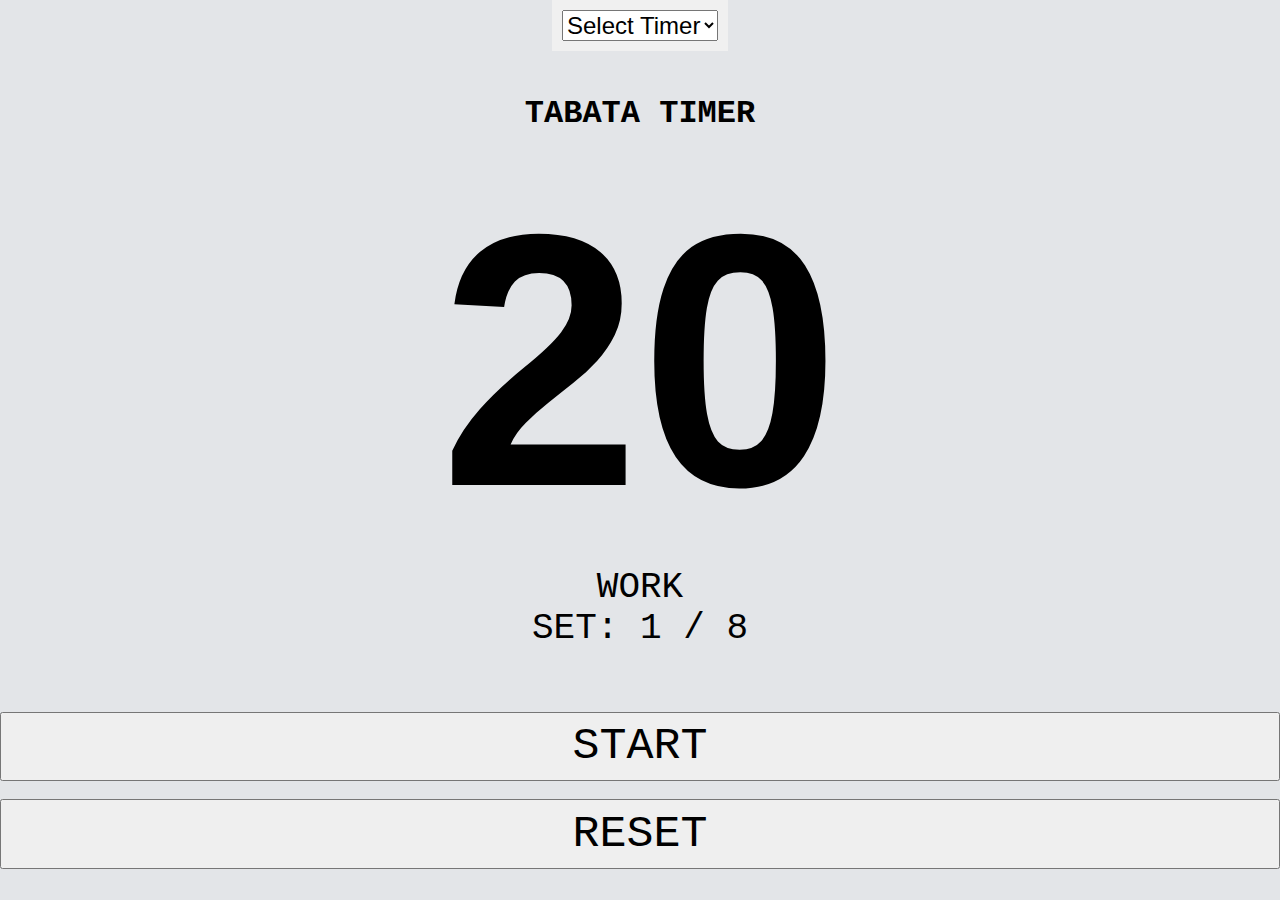
<file: index.html>
<!DOCTYPE html PUBLIC "-//W3C//DTD HTML 4.01//EN" "http://www.w3.org/TR/html4/strict.dtd">
<html>
<head>
  <meta http-equiv="Content-Type" content="text/html; charset=utf-8">
  <meta http-equiv="Content-Style-Type" content="text/css">
  <title>Tabata Timer</title>
  <link rel="stylesheet" href="style.css">
  <meta name="Generator" content="Cocoa HTML Writer">
  <meta name="CocoaVersion" content="2575.2">
  <style type="text/css">
    p.p2 {margin: 0.0px 0.0px 0.0px 0.0px; font: 12.0px Times; -webkit-text-stroke: #000000}
    p.p3 {margin: 0.0px 0.0px 0.0px 0.0px; font: 11.0px 'Helvetica Neue'; color: #000000; color: rgba(0, 0, 0, 0.85); -webkit-text-stroke: rgba(0, 0, 0, 0.85)}
    span.s1 {font-kerning: none}
    span.s2 {font-kerning: none; background-color: #b3b3b3}
  </style>
</head>
<body>
  <header>
    <nav>
      <select id="timer-select">
        <option value="" disabled selected>Select Timer</option>
        <option value="timer1">Timer 1</option>
        <option value="timer2">Timer 2</option>
        <option value="timer3">Timer 3</option>
      </select>
    </nav>
  </header>
  <div class="container">
    <h1><span class="s1"><b>Tabata timer</b></span></h1>
    <div id="timer"><span id="timerValue">20</span></div>
    <div id="status">Work</div>
    <div id="sets">Set: 1 / 8</div>
    <button id="startStop">Start</button>
    <button id="reset">Reset</button>
</div>
<script src="script.js"></script>
</body>
</html>
</file>
<file: style.css>
body {
    display: flex;
    justify-content: center;
    align-items: center;
    min-height: 50vh;
    margin: 0;
    background-color: #E3E5E8;
    height: 100vh; /* Make body full height */
    width: 100vw; /* Make body full width */
    overflow: hidden; /* Hide scrollbars */
    display: flex; /* Keep existing flex display */
    flex-direction: column; /* Stack header and container vertically */
}

header {
    background-color: #f0f0f0; /* Light grey background for header */
    padding: 10px;
    text-align: left; /* Align dropdown to the left */
}

nav select {
    font-size: 1.5em; /* Adjust font size of dropdown */
}

.container {
    text-align: center;
    height: auto; /* Adjust container height to content */
    width: 100vw; /* Make container full width */
    display: flex;
    flex-direction: column;
    justify-content: center;
    flex-grow: 1; /* Allow container to take remaining vertical space */
}

#timer {
    font-size: 40vh; /* Make timer very large */
    font-weight: bold;
    font-family: "Helvetica Neue", sans-serif;
}

#status {
    font-size: 4vh;
    font-family: "Courier New", monospace;
    text-transform: uppercase;
}

#sets {
    font-size: 4vh;
    margin-bottom: 2vh;
    font-family: "Courier New", monospace;
    text-transform: uppercase;
}

#startStop {
    font-size: 5vh; /* Make start button larger again */
    padding: 0.8vh 1.6vh; /* Adjust padding accordingly */
    cursor: pointer;
    margin-top: 5vh;
    margin-bottom: 1vh;
    font-family: "Courier New", monospace;
    text-transform: uppercase;
}

.work {
    background-color: rgb(59, 149, 59);
}

.rest {
    background-color: rgb(255, 74, 74);
}

#reset {
    font-size: 5vh; /* Make start button larger again */
    padding: 0.8vh 1.6vh; /* Adjust padding accordingly */
    cursor: pointer;
    margin-top: 1vh;
    margin-bottom: 1vh;
    font-family: "Courier New", monospace;
    text-transform: uppercase;
}

h1 {
    font-family: "Courier New", monospace;
    text-transform: uppercase;
}
</file>
